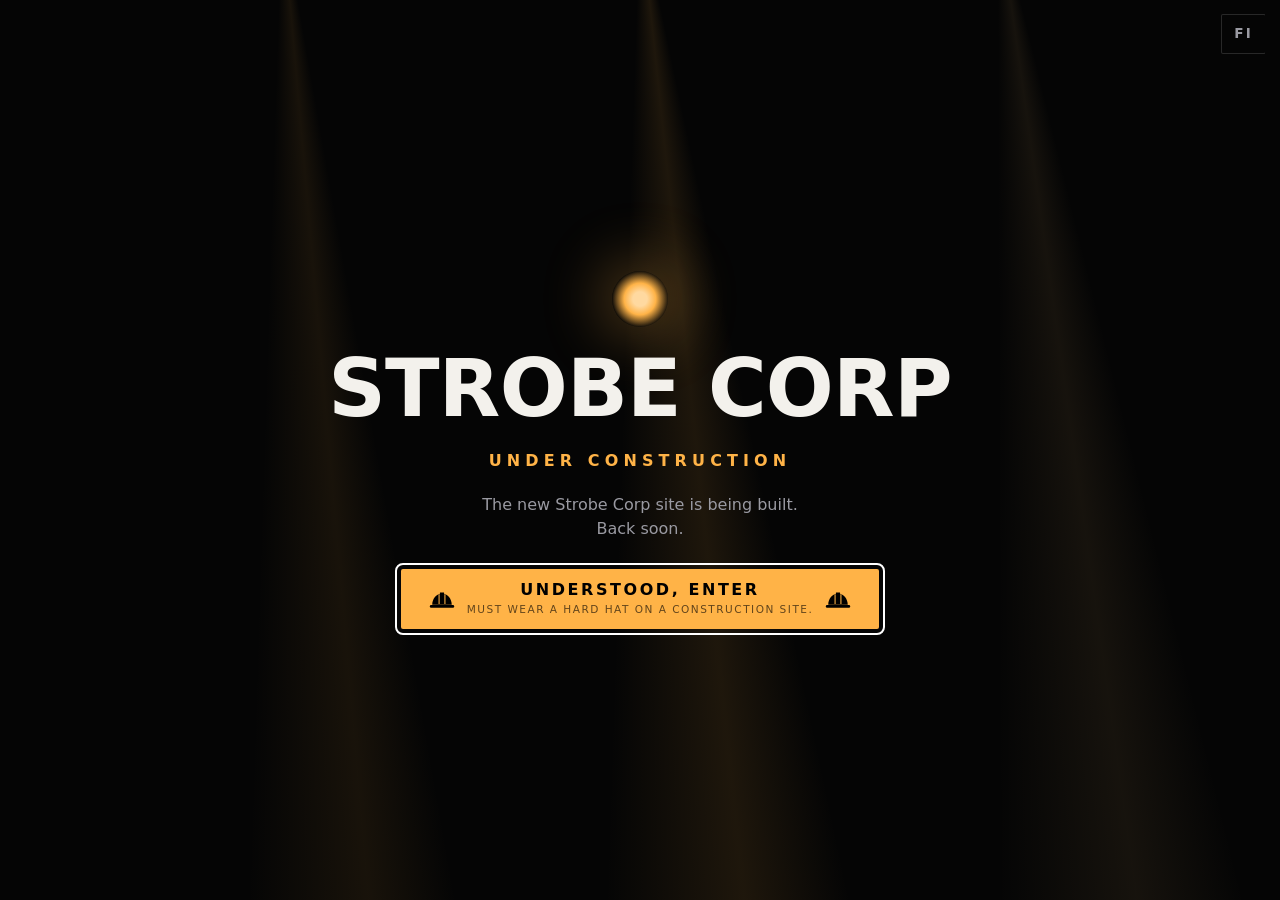
<file: about.html>
<!doctype html>
<html lang="en">
<head>
  <meta http-equiv="Content-Security-Policy" content="default-src 'self'; script-src 'self' 'unsafe-inline'; style-src 'self' 'unsafe-inline' https://fonts.googleapis.com; font-src https://fonts.gstatic.com; img-src 'self' data:; media-src 'self'; connect-src 'self'; object-src 'none'; base-uri 'self'; form-action 'none'">
  <script src="gate.js"></script>
  <meta charset="utf-8">
  <meta name="viewport" content="width=device-width, initial-scale=1">
  <title>About | Strobe Corp</title>
  <meta name="description" content="About Strobe Corp: lighting designer, operator and technician.">
  <meta name="theme-color" content="#050505">
  <meta name="color-scheme" content="dark">
  <script>
    /* Restore the saved gel (accent colour) before first paint. */
    try { var gel = localStorage.getItem("strobe-gel"); if (gel && /^#[0-9a-f]{6}$/i.test(gel)) document.documentElement.style.setProperty("--accent", gel); } catch (e) {}
  </script>
  <link rel="preconnect" href="https://fonts.googleapis.com">
  <link rel="preconnect" href="https://fonts.gstatic.com" crossorigin>
  <link href="https://fonts.googleapis.com/css2?family=Barlow+Condensed:wght@500;600&family=Barlow:wght@400;500&family=Syne:wght@700;800&display=swap" rel="stylesheet">
  <link rel="icon" href="data:image/svg+xml,%3Csvg xmlns='http://www.w3.org/2000/svg' viewBox='0 0 32 32'%3E%3Crect width='32' height='32' fill='%23050505'/%3E%3Ccircle cx='16' cy='16' r='9' fill='%23ffb347'/%3E%3C/svg%3E">
  <link rel="stylesheet" href="style.css">
</head>
<body>
  <a class="skip-link" href="#main" data-i18n="ui.skipLink">Skip to content</a>

  <header class="site-header">
    <a class="logo" href="index.html" id="logo"></a>
    <nav aria-label="Main" id="nav" data-i18n-aria="ui.navAria"></nav>
  </header>

  <main id="main" class="about-page" tabindex="-1">
    <section class="section ap-hero" aria-labelledby="ap-title">
      <p class="cue" id="ap-eyebrow"></p>
      <h1 id="ap-title" class="ap-title"></h1>
      <p class="ap-lead" id="ap-lead"></p>
    </section>

    <section class="section ap-story" aria-label="My story" data-i18n-aria="ui.storyAria">
      <div class="ap-grid">
        <figure class="ap-portrait"><img id="ap-img" alt="" width="600" height="750"></figure>
        <div>
          <div class="prose" id="ap-story"></div>
        </div>
      </div>
      <dl class="stats" id="ap-stats"></dl>
    </section>

    <section class="section" aria-labelledby="ap-do-title">
      <h2 id="ap-do-title"></h2>
      <ul class="do-grid" id="ap-do"></ul>
    </section>

    <section class="section" aria-labelledby="ap-tl-title">
      <h2 id="ap-tl-title"></h2>
      <ol class="timeline" id="ap-tl"></ol>
      <a class="btn" id="ap-cta" href="index.html#contact"></a>
    </section>
  </main>

  <footer class="site-footer"><p id="footer-text"></p></footer>

  <noscript><p class="noscript">This page needs JavaScript to show its content.</p></noscript>
  <script src="content.js"></script>
  <script src="about.js"></script>
  <script src="countup.js"></script>
</body>
</html>
</file>
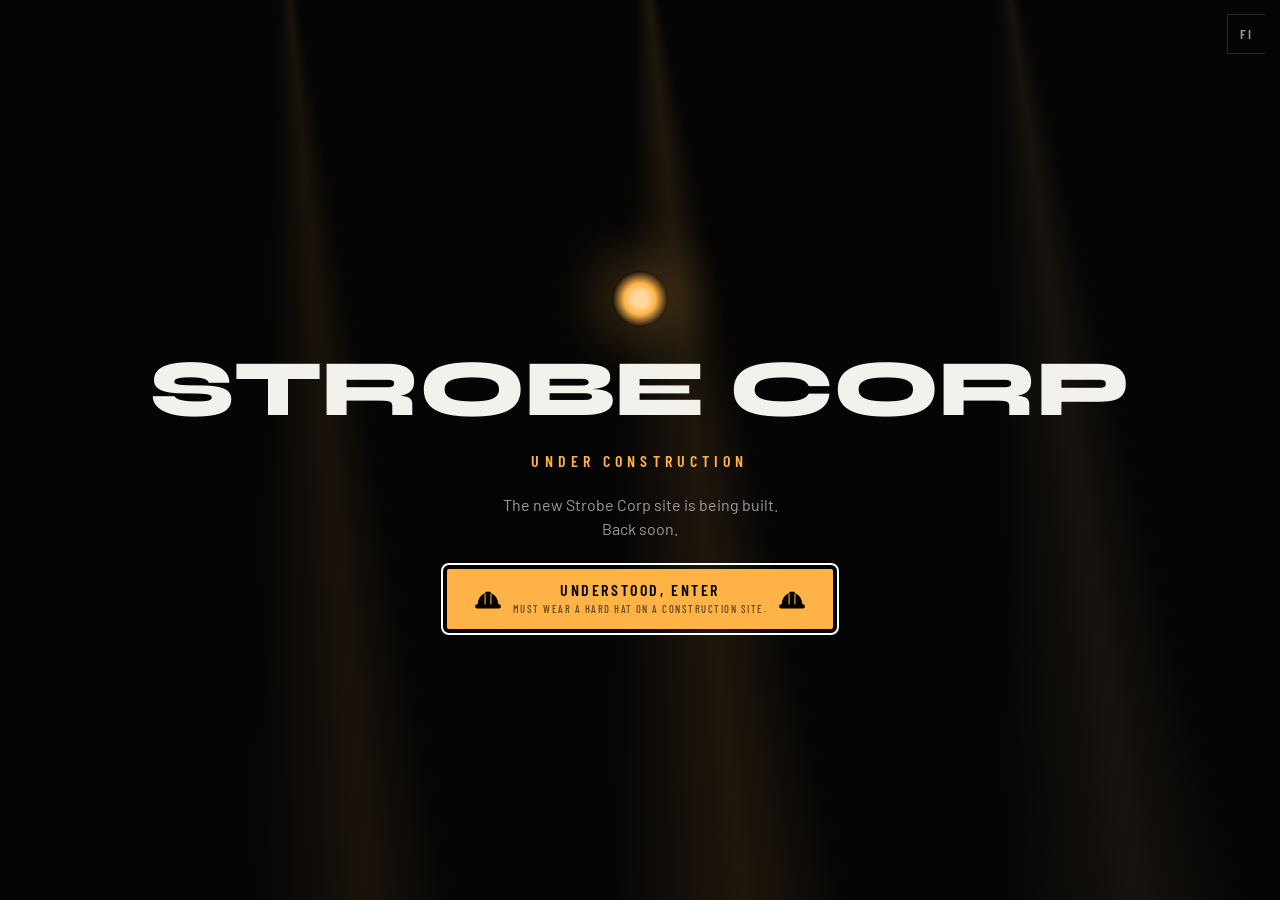
<file: admin.html>
<!doctype html>
<html lang="en">
<head>
  <script src="gate.js"></script>
  <meta charset="utf-8">
  <meta name="viewport" content="width=device-width, initial-scale=1">
  <meta name="robots" content="noindex, nofollow">
  <meta name="color-scheme" content="dark">
  <title>Strobe Corp Admin (UI preview)</title>
  <link rel="preconnect" href="https://fonts.googleapis.com">
  <link rel="preconnect" href="https://fonts.gstatic.com" crossorigin>
  <link href="https://fonts.googleapis.com/css2?family=Barlow+Condensed:wght@500;600&family=Barlow:wght@400;500&family=Syne:wght@700;800&display=swap" rel="stylesheet">
  <link rel="icon" href="data:image/svg+xml,%3Csvg xmlns='http://www.w3.org/2000/svg' viewBox='0 0 32 32'%3E%3Crect width='32' height='32' fill='%23050505'/%3E%3Ccircle cx='16' cy='16' r='9' fill='%23ffb347'/%3E%3C/svg%3E">
  <link rel="stylesheet" href="admin.css">
</head>
<body>
  <a class="skip" href="#panel-main">Skip to content</a>

  <div class="shell">
    <!-- ===== Sidebar ===== -->
    <aside class="side">
      <div class="brand"><span class="brand-dot" aria-hidden="true"></span><span>Strobe Corp</span><small>Admin</small></div>
      <nav aria-label="Admin sections" id="adminNav" class="nav">
        <button type="button" data-panel="projects" aria-current="page">
          <svg viewBox="0 0 24 24" aria-hidden="true"><rect x="3" y="4" width="18" height="16" rx="2"/><circle cx="9" cy="10" r="2"/><path d="M21 16l-5-5-8 8"/></svg>
          <span>Projects</span>
        </button>
        <button type="button" data-panel="contact">
          <svg viewBox="0 0 24 24" aria-hidden="true"><rect x="3" y="5" width="18" height="14" rx="2"/><path d="M3 7l9 6 9-6"/></svg>
          <span>Contact &amp; availability</span>
        </button>
        <button type="button" data-panel="about">
          <svg viewBox="0 0 24 24" aria-hidden="true"><path d="M4 6h16M4 12h16M4 18h10"/></svg>
          <span>About</span>
        </button>
        <button type="button" data-panel="rig">
          <svg viewBox="0 0 24 24" aria-hidden="true"><path d="M7 4v16M12 4v16M17 4v16"/><rect x="5" y="14" width="4" height="3" rx="1"/><rect x="10" y="8" width="4" height="3" rx="1"/><rect x="15" y="12" width="4" height="3" rx="1"/></svg>
          <span>Skills &amp; rig</span>
        </button>
        <button type="button" data-panel="gels">
          <svg viewBox="0 0 24 24" aria-hidden="true"><circle cx="9" cy="10" r="5"/><circle cx="15" cy="10" r="5"/><circle cx="12" cy="15" r="5"/></svg>
          <span>Gel colours</span>
        </button>
        <button type="button" data-panel="publish">
          <svg viewBox="0 0 24 24" aria-hidden="true"><path d="M12 16V4M7 9l5-5 5 5"/><path d="M4 16v3a1 1 0 001 1h14a1 1 0 001-1v-3"/></svg>
          <span>Publish</span>
        </button>
      </nav>
      <a class="viewsite" href="index.html" target="_blank" rel="noopener">View live site</a>
    </aside>

    <!-- ===== Main ===== -->
    <div class="main">
      <header class="topbar">
        <div class="title">
          <h1 id="panelTitle">Projects</h1>
          <p id="panelSub">Add, edit and reorder the work shown on your site.</p>
        </div>
        <div class="actions">
          <span class="pill" id="dirty" hidden><span class="pill-dot" aria-hidden="true"></span>Unsaved changes</span>
          <button type="button" class="btn ghost" id="discard" disabled>Discard</button>
          <button type="button" class="btn" id="save" disabled>Save changes</button>
        </div>
      </header>

      <p class="banner" role="note"><strong>UI preview.</strong> Nothing is saved yet. Everything you see is filled from <code>content.js</code> so you can judge the layout. Saving, uploads and publishing come next.</p>

      <main id="panel-main" tabindex="-1">

        <!-- Projects -->
        <section class="panel" id="panel-projects" aria-labelledby="panelTitle">
          <div class="toolbar">
            <label class="field inline"><span class="sr-only">Search projects</span>
              <input type="search" id="pSearch" placeholder="Search projects">
            </label>
            <label class="field inline"><span class="sr-only">Category</span>
              <select id="pCat"><option value="All">All categories</option></select>
            </label>
            <span class="count" id="pCount" aria-live="polite"></span>
            <button type="button" class="btn" id="pAdd">
              <svg viewBox="0 0 24 24" aria-hidden="true"><path d="M12 5v14M5 12h14"/></svg>Add project
            </button>
          </div>
          <ul class="plist" id="pList"></ul>
          <p class="hint">Drag the handle or use the arrows to change the order. The order here is the order on the site.</p>
        </section>

        <!-- Contact -->
        <section class="panel" id="panel-contact" hidden>
          <div class="card-form">
            <h2>Contact details</h2>
            <div class="grid2" id="contactFields"></div>
          </div>
          <div class="card-form">
            <h2>Availability</h2>
            <label class="field"><span>Availability line</span><input type="text" id="cAvail"></label>
            <p class="hint">Shown in the patch sheet at the bottom of the site.</p>
          </div>
          <div class="card-form">
            <h2>Email button</h2>
            <div class="grid2">
              <label class="field"><span>Button label</span><input type="text" id="cBtn"></label>
              <label class="field"><span>Email subject</span><input type="text" id="cSubject"></label>
            </div>
          </div>
        </section>

        <!-- About -->
        <section class="panel" id="panel-about" hidden>
          <div class="card-form">
            <h2>Headline</h2>
            <label class="field"><span>Heading</span><input type="text" id="aTitle"></label>
          </div>
          <div class="card-form">
            <h2>Paragraphs</h2>
            <div id="aParas" class="stack"></div>
            <button type="button" class="btn ghost" id="aAdd"><svg viewBox="0 0 24 24" aria-hidden="true"><path d="M12 5v14M5 12h14"/></svg>Add paragraph</button>
          </div>
          <div class="card-form">
            <h2>Numbers</h2>
            <div id="aStats" class="stack"></div>
          </div>
        </section>

        <!-- Skills & rig -->
        <section class="panel" id="panel-rig" hidden>
          <div id="rigGroups" class="rig-admin"></div>
        </section>

        <!-- Gels -->
        <section class="panel" id="panel-gels" hidden>
          <div class="card-form">
            <h2>Accent colours (gels)</h2>
            <p class="hint">Visitors can switch the site colour between these. The first one is the default.</p>
            <ul class="gel-list" id="gelList"></ul>
            <button type="button" class="btn ghost" id="gelAdd"><svg viewBox="0 0 24 24" aria-hidden="true"><path d="M12 5v14M5 12h14"/></svg>Add colour</button>
          </div>
        </section>

        <!-- Publish -->
        <section class="panel" id="panel-publish" hidden>
          <div class="card-form status-card">
            <h2>Connection</h2>
            <p class="status"><span class="pill-dot off" aria-hidden="true"></span>Not connected to a site folder yet</p>
            <p class="hint">Once connected, saving writes your changes straight into the site files.</p>
          </div>
          <div class="grid2">
            <div class="card-form">
              <h2>Export content</h2>
              <p>Download an updated <code>content.js</code> with all your text and projects.</p>
              <button type="button" class="btn ghost" disabled>Download content.js</button>
            </div>
            <div class="card-form">
              <h2>Export images</h2>
              <p>Download the photos you added so you can drop them into the <code>img/</code> folder.</p>
              <button type="button" class="btn ghost" disabled>Download images</button>
            </div>
          </div>
          <div class="card-form">
            <h2>Deploy</h2>
            <ol class="steps">
              <li>Save your changes here.</li>
              <li>Upload the site folder to Netlify (drag and drop) or push it to GitHub Pages.</li>
              <li>Open the live site and check the Work section.</li>
            </ol>
            <p class="hint">Full steps are in <code>README.md</code>.</p>
          </div>
        </section>
      </main>
    </div>
  </div>

  <!-- ===== Project editor (side sheet) ===== -->
  <dialog class="sheet" id="sheet" aria-labelledby="sheetTitle">
    <form method="dialog" class="sheet-form" id="sheetForm">
      <header class="sheet-head">
        <h2 id="sheetTitle">Edit project</h2>
        <button type="button" class="icon-btn" id="sheetClose" aria-label="Close editor">
          <svg viewBox="0 0 24 24" aria-hidden="true"><path d="M6 6l12 12M18 6L6 18"/></svg>
        </button>
      </header>
      <div class="sheet-body">
        <div class="field">
          <span class="label">Photo</span>
          <label class="drop" id="drop" for="pFile">
            <img id="dropImg" alt="" width="800" height="500">
            <span class="drop-msg" id="dropMsg">
              <svg viewBox="0 0 24 24" aria-hidden="true"><path d="M12 16V5M7 10l5-5 5 5"/><path d="M4 16v3a1 1 0 001 1h14a1 1 0 001-1v-3"/></svg>
              <strong>Drop a photo here</strong>
              <span>or click to choose a file. JPEG or WebP, about 1600x1000 px, under 300 KB.</span>
            </span>
            <input type="file" id="pFile" accept="image/*">
          </label>
          <label class="field"><span>Photo description (alt text)</span><input type="text" id="pAlt" placeholder="Describe what the photo shows"></label>
        </div>
        <label class="field"><span>Title</span><input type="text" id="pTitle"></label>
        <div class="grid2">
          <label class="field"><span>Category</span><select id="pCategory"></select></label>
          <label class="field"><span>Date</span><input type="text" id="pDate" placeholder="Jul 2025"></label>
        </div>
        <div class="grid2">
          <label class="field"><span>Venue or event</span><input type="text" id="pVenue"></label>
          <label class="field"><span>Your role</span><input type="text" id="pRole"></label>
        </div>
        <label class="field"><span>Description</span><textarea id="pBlurb" rows="4"></textarea></label>
      </div>
      <footer class="sheet-foot">
        <button type="button" class="btn danger" id="pDelete">Delete project</button>
        <span class="spacer"></span>
        <button type="button" class="btn ghost" id="pCancel">Cancel</button>
        <button type="button" class="btn" id="pSave">Save project</button>
      </footer>
    </form>
  </dialog>

  <div class="toast" id="toast" role="status" aria-live="polite"></div>

  <script src="content.js"></script>
  <script src="admin.js"></script>
</body>
</html>
</file>
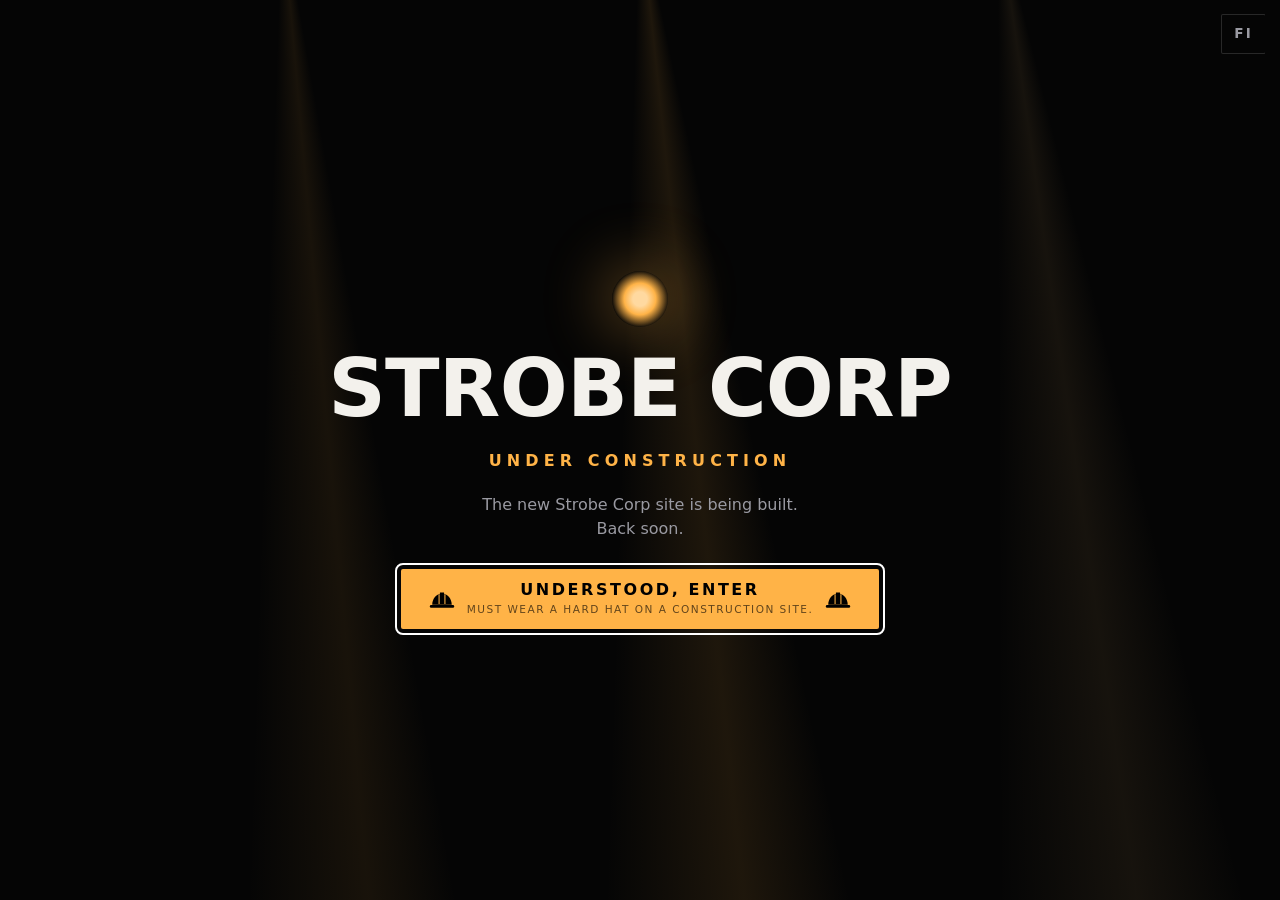
<file: gear.html>
<!doctype html>
<html lang="en">
<head>
  <meta http-equiv="Content-Security-Policy" content="default-src 'self'; script-src 'self' 'unsafe-inline'; style-src 'self' 'unsafe-inline' https://fonts.googleapis.com; font-src https://fonts.gstatic.com; img-src 'self' data:; media-src 'self'; connect-src 'self'; object-src 'none'; base-uri 'self'; form-action 'none'">
  <script src="gate.js"></script>
  <meta charset="utf-8">
  <meta name="viewport" content="width=device-width, initial-scale=1">
  <title>Gear for hire | Strobe Corp</title>
  <meta name="description" content="Lighting equipment for hire from Strobe Corp.">
  <meta name="theme-color" content="#050505">
  <meta name="color-scheme" content="dark">
  <script>
    /* Restore the saved gel (accent colour) before first paint. */
    try { var gel = localStorage.getItem("strobe-gel"); if (gel && /^#[0-9a-f]{6}$/i.test(gel)) document.documentElement.style.setProperty("--accent", gel); } catch (e) {}
  </script>
  <link rel="preconnect" href="https://fonts.googleapis.com">
  <link rel="preconnect" href="https://fonts.gstatic.com" crossorigin>
  <link href="https://fonts.googleapis.com/css2?family=Barlow+Condensed:wght@500;600&family=Barlow:wght@400;500&family=Syne:wght@700;800&display=swap" rel="stylesheet">
  <link rel="icon" href="data:image/svg+xml,%3Csvg xmlns='http://www.w3.org/2000/svg' viewBox='0 0 32 32'%3E%3Crect width='32' height='32' fill='%23050505'/%3E%3Ccircle cx='16' cy='16' r='9' fill='%23ffb347'/%3E%3C/svg%3E">
  <link rel="stylesheet" href="style.css">
</head>
<body>
  <a class="skip-link" href="#main" data-i18n="ui.skipLink">Skip to content</a>

  <header class="site-header">
    <a class="logo" href="index.html" id="logo"></a>
    <nav aria-label="Main" id="nav" data-i18n-aria="ui.navAria"></nav>
  </header>

  <main id="main" class="about-page" tabindex="-1">
    <section class="section ap-hero" aria-labelledby="gear-title">
      <p class="cue" id="gear-cue"></p>
      <h1 id="gear-title" class="ap-title"></h1>
      <p class="ap-lead" id="gear-text"></p>
      <ul class="gear-grid" id="gear-grid"></ul>
    </section>
  </main>

  <footer class="site-footer"><p id="footer-text"></p></footer>

  <noscript><p class="noscript">This page needs JavaScript to show its content.</p></noscript>
  <script src="content.js"></script>
  <script src="gear.js"></script>
</body>
</html>
</file>
<file: style.css>
/* ---------- Tokens ---------- */
:root {
  --bg: #050505;
  --surface: #0e0e10;
  --surface-2: #16161a;
  --line: #2a2a30;
  --text: #f2efe9;
  --muted: #a7a39b;
  --accent: #ffb347; /* driven by the gel picker */
  color-scheme: dark;

  --font-display: "Syne", "Arial Black", system-ui, sans-serif;
  --font-label: "Barlow Condensed", "Arial Narrow", system-ui, sans-serif;
  --font-body: "Barlow", system-ui, -apple-system, "Segoe UI", sans-serif;

  --s1: 4px; --s2: 8px; --s3: 16px; --s4: 24px; --s5: 32px; --s6: 48px; --s7: 80px;
  --gutter: 16px;
  --max: 1120px;
  --header-h: 56px;
}

/* ---------- Base ---------- */
*, *::before, *::after { box-sizing: border-box; }
html { overflow-x: clip; overscroll-behavior-y: none; -webkit-text-size-adjust: 100%; text-size-adjust: 100%; scrollbar-gutter: stable; scroll-behavior: smooth; scroll-padding-top: calc(var(--header-h) + 16px); }
body {
  margin: 0;
  overflow-x: clip;   /* the glow behind the hero is wider than the screen: it must never make the page wider (phones zoom out to fit it) */
  background: var(--bg);
  color: var(--text);
  font: 400 1rem/1.6 var(--font-body);
  -webkit-font-smoothing: antialiased;
}
img { max-width: 100%; height: auto; display: block; }
a { color: var(--accent); }
h1, h2, h3, p, ul, dl, dd { margin: 0; }
ul { padding: 0; list-style: none; }
button { font: inherit; color: inherit; }

:focus-visible { outline: 3px solid var(--accent); outline-offset: 3px; }

.sr-only {
  position: absolute; width: 1px; height: 1px; overflow: hidden;
  clip: rect(0 0 0 0); white-space: nowrap;
}
.skip-link {
  position: fixed; left: var(--s3); top: -80px; z-index: 100;
  background: var(--accent); color: #000; padding: 0 var(--s3); min-height: 44px; display: inline-flex; align-items: center;
  font-family: var(--font-label); font-weight: 600; text-decoration: none;
}
.skip-link:focus { top: var(--s3); }

/* ---------- Header ---------- */
.site-header {
  position: fixed; inset: 0 0 auto 0; z-index: 50;
  height: var(--header-h);
  display: flex; align-items: center; justify-content: space-between;
  padding: 0 var(--gutter);
  border-bottom: 1px solid var(--line);
}
.site-header::before { /* bar background lives here so the intro can fade it in */
  content: ""; position: absolute; inset: 0; z-index: -1;
  background: linear-gradient(var(--bg), rgba(5,5,5,.85));
}
.logo {
  font: 800 1rem/1 var(--font-display);
  letter-spacing: .04em; text-transform: uppercase; white-space: nowrap;
  color: var(--text); text-decoration: none;
  display: inline-flex; align-items: center; min-height: 44px;
}
#nav { display: flex; gap: var(--s3); overflow-x: auto; scrollbar-width: none; }
#nav::-webkit-scrollbar { display: none; }
#nav a {
  font: 600 .95rem/1 var(--font-label);
  letter-spacing: .12em; text-transform: uppercase;
  color: var(--muted); text-decoration: none;
  padding: var(--s3) var(--s1); min-height: 44px; display: inline-flex; align-items: center;
}
#nav a:hover { color: var(--accent); }

/* ---------- Layout ---------- */
.section, .hero {
  max-width: var(--max); margin: 0 auto;
  padding: var(--s7) var(--gutter);
}
.cue {
  font: 600 .85rem/1 var(--font-label);
  letter-spacing: .22em; text-transform: uppercase;
  color: var(--accent); margin-bottom: var(--s3);
}
h2 {
  font: 800 clamp(2rem, 7vw, 3.5rem)/1.05 var(--font-display);
  letter-spacing: -.01em; margin-bottom: var(--s5);
}
.prose { color: var(--muted); max-width: 62ch; }
.prose p + p { margin-top: var(--s3); }

.btn {
  display: inline-flex; align-items: center; justify-content: center;
  min-height: 48px; padding: 0 var(--s5); margin-top: var(--s5);
  font: 600 1rem/1 var(--font-label); letter-spacing: .16em; text-transform: uppercase;
  color: #000; background: var(--accent); text-decoration: none;
  border: 0; border-radius: 2px; cursor: pointer;
  transition: transform .2s ease, box-shadow .2s ease;
}
.btn:hover { transform: translateY(-2px); box-shadow: 0 8px 30px -8px var(--accent); }

/* ---------- Hero ---------- */
.hero {
  min-height: 100svh; display: flex; flex-direction: column; justify-content: center;
  padding-top: calc(var(--header-h) + var(--s6));
  position: relative; isolation: isolate;
}
.hero::before { /* static pool of light, becomes the intro spot in stage 2 */
  content: ""; position: absolute; z-index: -1;
  left: 50%; width: 140vw; margin-left: -70vw; top: 10%; height: 90%;   /* spans the whole screen, not just the content column */
  background: radial-gradient(closest-side, color-mix(in srgb, var(--accent) 34%, transparent), transparent 70%);
}
/* The light behind the title drifts slowly, like a moving head sweeping the stage. */
.hero::before { animation: heroLight 24s ease-in-out infinite alternate; will-change: transform; }
@keyframes heroLight {
  0% { transform: translate3d(-16%, -3%, 0) scale(.95); }
  50% { transform: translate3d(4%, 7%, 0) scale(1.1); }
  100% { transform: translate3d(18%, -2%, 0) scale(1); }
}
@media (prefers-reduced-motion: reduce) { .hero::before { animation: none; } }
.hero > * { align-self: flex-start; } /* shrink-wrap children so the intro can measure the text block */
.hero-title {
  font: 800 clamp(2.5rem, 11.5vw, 8rem)/.92 var(--font-display);
  text-transform: uppercase; letter-spacing: -.02em;
}
.hero-role {
  margin-top: var(--s4);
  font: 500 clamp(1rem, 3.5vw, 1.5rem)/1.3 var(--font-label);
  letter-spacing: .2em; text-transform: uppercase; color: var(--text);
}
.hero-tagline { margin-top: var(--s2); color: var(--muted); }

/* ---------- About ---------- */
.about-grid { display: grid; gap: var(--s6); }
.stats { display: grid; gap: var(--s3); grid-template-columns: repeat(3, 1fr); }
.stat { border-top: 2px solid var(--accent); padding-top: var(--s3); display: flex; flex-direction: column-reverse; }
.stat-value { font: 800 clamp(1.5rem, 6vw, 2.5rem)/1 var(--font-display); font-variant-numeric: tabular-nums; }
.stat-label { font: 500 .85rem/1.3 var(--font-label); letter-spacing: .12em; text-transform: uppercase; color: var(--muted); margin-top: var(--s2); }

/* ---------- Work ---------- */
.filters { display: flex; flex-wrap: wrap; gap: var(--s2); margin-bottom: var(--s5); }
.filter {
  min-height: 44px; padding: 0 var(--s4);
  font: 600 .95rem/1 var(--font-label); letter-spacing: .14em; text-transform: uppercase;
  background: transparent; border: 1px solid var(--line); color: var(--muted);
  border-radius: 2px; cursor: pointer;
  transition: color .2s, border-color .2s, background .2s;
}
.filter:hover { color: var(--text); border-color: var(--muted); }
.filter[aria-pressed="true"] { color: #000; background: var(--accent); border-color: var(--accent); }

.grid { display: grid; gap: var(--s4); grid-template-columns: 1fr; }
.card { background: var(--surface); border: 1px solid var(--line); border-radius: 2px; overflow: hidden; }
.card-media { aspect-ratio: 8 / 5; overflow: hidden; background: var(--surface-2); }
.card-media img { width: 100%; height: 100%; object-fit: cover; }
.card-body { padding: var(--s4); }
.card-tag { font: 600 .8rem/1 var(--font-label); letter-spacing: .2em; text-transform: uppercase; color: var(--accent); }
.card-title { font: 700 1.25rem/1.2 var(--font-display); margin: var(--s2) 0; }
.card-meta { color: var(--muted); font-size: .9rem; }
.card-role { margin-top: var(--s2); font: 500 1rem/1.3 var(--font-label); letter-spacing: .08em; text-transform: uppercase; }

/* ---------- Work (stage 3): filter, hover lighting, lightbox ---------- */
.card { transition: opacity .3s ease, transform .3s ease, border-color .3s ease, box-shadow .3s ease; }
.card.is-out { opacity: 0; transform: scale(.96); pointer-events: none; }
.card-btn { display: block; width: 100%; padding: 0; border: 0; background: none; color: inherit; font: inherit; text-align: left; cursor: pointer; }
.card-btn:focus-visible { outline-offset: -4px; }
.card-media { position: relative; }

/* Hover lighting: the card under the cursor is lit like a profile spot that follows the pointer; the rest dim. */
@media (hover: hover) {
  .card-media img { opacity: .58; transition: opacity .35s ease; }
  .card-media::after {
    content: ""; position: absolute; inset: 0; pointer-events: none; opacity: 0; transition: opacity .3s ease; mix-blend-mode: screen;
    background:
      radial-gradient(circle 170px at var(--mx, 50%) var(--my, 50%), transparent 0, transparent 90%, color-mix(in srgb, var(--accent) 60%, transparent) 96%, transparent 100%),
      radial-gradient(circle 170px at var(--mx, 50%) var(--my, 50%), color-mix(in srgb, var(--accent) 20%, transparent), transparent 72%);
  }
  .card:hover, .card:has(.card-btn:focus-visible) { border-color: var(--accent); box-shadow: 0 0 44px -14px var(--accent); }
  .card:hover .card-media img, .card:has(.card-btn:focus-visible) .card-media img {
    opacity: 1;
    -webkit-mask-image: radial-gradient(circle 170px at var(--mx, 50%) var(--my, 50%), #000 0%, #000 55%, rgba(0, 0, 0, .58) 100%);
    mask-image: radial-gradient(circle 170px at var(--mx, 50%) var(--my, 50%), #000 0%, #000 55%, rgba(0, 0, 0, .58) 100%);
  }
  .card:hover .card-media::after, .card:has(.card-btn:focus-visible) .card-media::after { opacity: 1; }
  .grid:has(.card:hover) .card:not(:hover),
  .grid:has(.card-btn:focus-visible) .card:not(:has(.card-btn:focus-visible)) { opacity: .4; }
}

.lightbox {
  width: min(1000px, calc(100vw - 32px)); max-width: none; max-height: calc(100dvh - 32px); padding: 0; overflow: auto;
  background: var(--surface); color: var(--text); border: 1px solid var(--line); border-radius: 2px;
  box-shadow: 0 30px 120px -20px color-mix(in srgb, var(--accent) 35%, #000);
}
.lightbox::backdrop { background: rgba(2, 2, 3, .84); backdrop-filter: blur(6px); }
.lightbox[open] { animation: lbIn .35s ease both; }
@keyframes lbIn { from { opacity: 0; transform: translateY(12px) scale(.985); } to { opacity: 1; transform: none; } }
.lb-inner { position: relative; display: grid; grid-template-columns: 1fr; }
.lb-media { background: #000; aspect-ratio: 8 / 5; overflow: hidden; }
.lb-media img { width: 100%; height: 100%; object-fit: cover; opacity: 0; transform: scale(1.03); transition: opacity .5s ease, transform .9s ease; }
.lb-media img.in { opacity: 1; transform: none; }
.lb-info { padding: var(--s5) var(--s4); display: flex; flex-direction: column; gap: var(--s3); }
.lb-info h3 { font: 800 clamp(1.5rem, 4vw, 2rem)/1.1 var(--font-display); }
.lb-info .cue { margin: 0; }
.lb-meta { display: grid; grid-template-columns: auto 1fr; gap: 6px var(--s3); margin: 0; }
.lb-meta dt { font: 600 .8rem/1.6 var(--font-label); letter-spacing: .18em; text-transform: uppercase; color: var(--muted); }
.lb-meta dd { margin: 0; }
.lb-blurb { color: var(--muted); }
.lb-nav { margin-top: auto; display: flex; align-items: center; justify-content: space-between; gap: var(--s3); border-top: 1px solid var(--line); padding-top: var(--s3); }
#lb-count { font: 500 .9rem/1 var(--font-label); letter-spacing: .14em; text-transform: uppercase; color: var(--muted); font-variant-numeric: tabular-nums; }
.lb-nav button, .lb-close {
  min-width: 44px; min-height: 44px; display: inline-grid; place-items: center; padding: 0; cursor: pointer;
  background: transparent; color: var(--text); border: 1px solid var(--line); border-radius: 2px; transition: border-color .2s, color .2s;
}
.lb-nav button:hover, .lb-close:hover { border-color: var(--accent); color: var(--accent); }
.lb-nav button:disabled { opacity: .35; cursor: default; }
.lb-close { position: absolute; top: 12px; right: 12px; z-index: 2; background: rgba(5, 5, 5, .72); }
@media (min-width: 800px) {
  .lb-inner { grid-template-columns: 1.5fr 1fr; }
  .lb-media { aspect-ratio: auto; min-height: 420px; }
  .lb-info { padding: var(--s6) var(--s5); }
}

/* ---------- Rig / faders ---------- */
.rig { display: grid; gap: var(--s6); }
.rig-name { font: 600 1rem/1 var(--font-label); letter-spacing: .2em; text-transform: uppercase; color: var(--muted); padding-bottom: var(--s3); border-bottom: 1px solid var(--line); margin-bottom: var(--s3); }
.faders { display: grid; gap: var(--s3); }
.fader { display: grid; grid-template-columns: 9.5rem 1fr 2.5rem; align-items: center; gap: var(--s3); }
.fader-label { font: 500 1rem/1.2 var(--font-label); letter-spacing: .08em; text-transform: uppercase; }
.fader-track { position: relative; height: 10px; background: var(--surface-2); border: 1px solid var(--line); border-radius: 1px; }
.fader-fill { position: absolute; inset: 0 auto 0 0; width: 0; background: var(--accent); transition: width 1.2s cubic-bezier(.2, .85, .25, 1.12) var(--d, 0s); }
.rig-group.in .fader-fill { width: var(--level); }
.fader-fill::after { /* fader cap */
  content: ""; position: absolute; right: -4px; top: -7px; width: 8px; height: 22px;
  background: var(--text); border-radius: 1px;
}
.fader-val { font: 500 .9rem/1 var(--font-label); letter-spacing: .08em; color: var(--muted); font-variant-numeric: tabular-nums; text-align: right; }

/* ---------- Gel picker ---------- */
.swatches { display: flex; flex-wrap: wrap; gap: var(--s3); margin-top: var(--s5); }
.swatch {
  width: 48px; height: 48px; border-radius: 50%; cursor: pointer;
  background: var(--gel); border: 2px solid var(--bg);
  box-shadow: 0 0 0 2px var(--line);
  transition: transform .2s ease, box-shadow .2s ease;
}
.swatch:hover { transform: scale(1.08); }
.swatch[aria-pressed="true"] { box-shadow: 0 0 0 3px var(--text), 0 0 24px -2px var(--gel); }

/* ---------- Contact (patch sheet) ---------- */
.patch { width: 100%; max-width: 720px; border-collapse: collapse; margin-top: var(--s5); font-family: var(--font-label); }
.patch th, .patch td { padding: var(--s3); text-align: left; border-bottom: 1px solid var(--line); }
.patch thead th { font-size: .8rem; letter-spacing: .2em; text-transform: uppercase; color: var(--muted); font-weight: 600; }
.patch-ch { color: var(--accent); font-variant-numeric: tabular-nums; width: 3.5rem; }
.patch-label { font-weight: 600; letter-spacing: .12em; text-transform: uppercase; font-size: .95rem; }
.patch-val { font-size: 1.15rem; letter-spacing: .04em; overflow-wrap: anywhere; }
.patch-val a { display: inline-block; padding: 11px 0; }

/* ---------- Footer ---------- */
.site-footer { border-top: 1px solid var(--line); padding: var(--s5) var(--gutter); text-align: center; color: var(--muted); font-size: .9rem; }

/* ---------- Small phones: the hero already carries the brand name, so the nav gets the full bar ---------- */
@media (max-width: 520px) {
  .logo { display: none; }
  #nav { width: 100%; justify-content: space-between; gap: 0; }
}

/* ---------- Larger screens ---------- */
@media (min-width: 640px) {
  :root { --gutter: 32px; }
  .grid { grid-template-columns: repeat(2, 1fr); }
  .rig { grid-template-columns: repeat(2, 1fr); }
}
@media (min-width: 960px) {
  :root { --gutter: 48px; --header-h: 64px; }
  .logo { font-size: 1.1rem; }
  .grid { grid-template-columns: repeat(3, 1fr); }
  #nav { gap: var(--s5); }
}
@media (max-width: 380px) {
  .fader { grid-template-columns: 7rem 1fr 2rem; gap: var(--s2); }
}

/* ---------- Stage 4: gel picker label, DMX console, blackout ---------- */
.gel-name { margin-top: var(--s4); font: 500 1rem/1 var(--font-label); letter-spacing: .18em; text-transform: uppercase; color: var(--accent); }
html.gel-shift *, html.gel-shift *::before, html.gel-shift *::after {
  transition: color .6s ease, background-color .6s ease, border-color .6s ease, fill .6s ease, stroke .6s ease, box-shadow .6s ease !important;
}
.blackout-veil { position: fixed; inset: 0; z-index: 70; background: #000; opacity: 0; pointer-events: none; transition: opacity .7s ease; }
html.is-blackout .blackout-veil { opacity: 1; }
.console {
  position: fixed; right: 12px; bottom: 12px; z-index: 80; display: flex; align-items: center; gap: var(--s2);
  padding: 6px 6px 6px 12px; background: rgba(5, 5, 5, .82); border: 1px solid var(--line); border-radius: 2px;
  backdrop-filter: blur(6px);
}
.dmx { margin: 0; display: flex; align-items: center; gap: 6px; font: 500 .85rem/1 var(--font-label); letter-spacing: .12em; text-transform: uppercase; font-variant-numeric: tabular-nums; }
.dmx-k { color: var(--muted); }
.dmx b { color: var(--accent); font-weight: 600; min-width: 3ch; display: inline-block; text-align: right; }
.dmx-bar { width: 36px; height: 6px; border: 1px solid var(--line); overflow: hidden; }
.dmx-bar i { display: block; height: 100%; background: var(--accent); transform-origin: left center; transform: scaleX(0); }
.blackout {
  min-height: 44px; padding: 0 12px; cursor: pointer; border-radius: 2px;
  font: 600 .8rem/1 var(--font-label); letter-spacing: .16em; text-transform: uppercase;
  color: var(--text); background: transparent; border: 1px solid var(--muted); transition: color .2s, background-color .2s, border-color .2s;
}
/* while the lights are out the switch pulses at 60 bpm (one beat a second) until it is turned off again */
.blackout[aria-pressed="true"] { animation: blackoutBeat 1s linear infinite; }
@keyframes blackoutBeat { 0%, 49.9% { opacity: 1; } 50%, 100% { opacity: .25; } }
@media (prefers-reduced-motion: reduce) { .blackout[aria-pressed="true"] { animation: none; } }
.blackout:hover { border-color: var(--accent); color: var(--accent); }
.blackout[aria-pressed="true"] { background: var(--accent); border-color: var(--accent); color: #000; }
html.intro-pending .console, html.intro-pending .blackout-veil { display: none; }
@media (max-width: 520px) {
  .console { right: 8px; bottom: 8px; padding-left: 8px; }
  .dmx-bar { display: none; }
  .site-footer { padding-bottom: 72px; }
}

/* ---------- Hero title: the letters light up one by one like a cue, then a slow wave of light runs through them ---------- */
.hero-title .w { display: inline-block; white-space: nowrap; }
.hero-title .ch { display: inline-block; }
html.hero-live .hero-title .ch {
  animation: chOn 1s cubic-bezier(.2, .7, .2, 1) both, chWave 2.2s ease-in-out both;
  animation-delay: calc(var(--hbase, .35s) + var(--i) * 55ms), calc(var(--hbase, .35s) + 1.1s + var(--i) * 70ms);
}
@keyframes chOn {
  0% { opacity: 0; transform: translateY(.14em); }
  100% { opacity: 1; transform: none; }
}
@keyframes chWave { /* one soft pulse of light travels through the letters, once */
  0%, 100% { text-shadow: 0 0 0 transparent; }
  45% { text-shadow: 0 0 .25em color-mix(in srgb, var(--accent) 55%, transparent); }
}
@media (prefers-reduced-motion: reduce) { html.hero-live .hero-title .ch { animation: none; } }

/* ---------- Gobo wheel (selected work) ---------- */
.gobo { margin: 0 0 var(--s5); }
.gobo-stage {
  position: relative; overflow: hidden; border-radius: 2px;
  -webkit-mask-image: linear-gradient(90deg, transparent, #000 10%, #000 90%, transparent);
  mask-image: linear-gradient(90deg, transparent, #000 10%, #000 90%, transparent);
}
/* Depth of field: the screen is the focal plane, so the wheel and the lamp behind it are out of focus. */
.gobo-wheel { filter: blur(1.4px) brightness(.95); }
/* The projection: the active disc throws its picture (or video) onto a screen at a standard aspect ratio. */
.gobo-proj { position: relative; z-index: 3; width: clamp(300px, 90%, 1240px); margin: 0 auto calc(var(--ov, 120px) * -1); isolation: isolate; pointer-events: none; }   /* only the screen itself catches the pointer, so the top of the wheel can be grabbed */
.gobo-screen {
  --aspect: 16 / 9; pointer-events: auto; touch-action: pan-y; position: relative; display: block; width: 100%; aspect-ratio: var(--aspect); padding: 0; cursor: pointer; overflow: hidden;
  /* a semi-transparent screen (like gauze): the light and haze behind it show through */
  background: rgba(255, 255, 255, .035); border: 1px solid rgba(255, 255, 255, .18); border-radius: 3px; backdrop-filter: blur(2px); -webkit-backdrop-filter: blur(2px);
  box-shadow: 0 0 0 6px rgba(11, 11, 13, .55);
}
.gobo-media { /* the picture is only lit where the gobo overlaps the aperture; the edge of the plate pushes it to black */
  position: absolute; inset: 0; display: block; opacity: var(--g, 1);
  -webkit-mask-image: linear-gradient(90deg, transparent var(--m0, 0%), #000 var(--m0e, 0%), #000 var(--m1, 100%), transparent var(--m1e, 100%));
  mask-image: linear-gradient(90deg, transparent var(--m0, 0%), #000 var(--m0e, 0%), #000 var(--m1, 100%), transparent var(--m1e, 100%));
}
.gobo-layer { position: absolute; inset: 0; opacity: 0; transform: translateX(var(--sh, 0px)); }
.gobo-layer.on { opacity: 1; }
.gobo-layer img, .gobo-layer video { width: 100%; height: 100%; object-fit: contain; display: block; background: transparent; opacity: .88; mix-blend-mode: screen; filter: brightness(1.12) contrast(.96); }
.gobo-screen::after { /* light coming through from behind: a soft hotspot where the lens points, a little fall-off at the edges */
  content: ""; position: absolute; inset: 0; pointer-events: none; mix-blend-mode: screen; opacity: var(--open, 1);
  background: radial-gradient(ellipse 60% 75% at 50% 105%, color-mix(in srgb, #fff2d8 26%, transparent), transparent 70%);
  box-shadow: inset 0 0 60px rgba(0, 0, 0, .35);
}
.gobo-beam { display: block; width: 100%; height: 170px; position: relative; z-index: 1; margin-top: -2px; pointer-events: none; mix-blend-mode: screen; 
  /* the base of the beam is hidden behind the lit disc (cut out in the canvas), so nothing is faded here */ }
.gobo-stage { cursor: grab; touch-action: pan-y; user-select: none; -webkit-user-select: none; }
.gobo-stage.is-drag { cursor: grabbing; }
.gobo-wheel {
  position: absolute; border-radius: 50%; will-change: transform; z-index: 1;
  background: radial-gradient(circle, #060607 0 52%, #101014 52.5% 100%);
  border: 1px solid var(--line-2); box-shadow: inset 0 0 0 14px rgba(255, 255, 255, .025), 0 -20px 80px -30px #000;
}
.gobo-wheel::before { /* spokes */
  content: ""; position: absolute; inset: 0; border-radius: 50%;
  background: repeating-conic-gradient(from 0deg, rgba(255, 255, 255, .06) 0 .5deg, transparent .5deg 15deg);
  -webkit-mask-image: radial-gradient(circle, transparent 0 60%, #000 61%); mask-image: radial-gradient(circle, transparent 0 60%, #000 61%);
}
.gobo-disc {
  position: absolute; padding: 0; border-radius: 50%; overflow: hidden; cursor: pointer; background: #000;
  border: 2px solid #2c2c33; box-shadow: 0 0 0 1px #0c0c0f;
  isolation: isolate; -webkit-mask-image: -webkit-radial-gradient(white, black);   /* keeps the round clip in Safari while the disc is transformed */
  transition: border-color .4s ease, box-shadow .4s ease; will-change: transform, opacity;
}
.gobo-disc img { width: 100%; height: 100%; object-fit: cover; display: block; opacity: .55; transition: opacity .4s ease; pointer-events: none; }
.gobo-disc.is-on { border-color: #3a3a42; }
.gobo-disc.is-on img { opacity: 1; }
.gobo-disc:focus-visible { outline-offset: 6px; }
.gobo-bar { display: flex; align-items: center; justify-content: center; gap: var(--s2); margin-top: var(--s3); }
.gobo-cap { flex: 1; text-align: center; font: 600 1rem/1.2 var(--font-label); letter-spacing: .14em; text-transform: uppercase; min-height: 1.2em; }
.gobo-btn {
  min-width: 44px; min-height: 44px; padding: 0 12px; display: inline-grid; place-items: center; cursor: pointer;
  background: transparent; color: var(--text); border: 1px solid var(--line); border-radius: 2px;
  font: 600 .85rem/1 var(--font-label); letter-spacing: .14em; text-transform: uppercase; transition: color .2s, border-color .2s;
}
.gobo-enc { display: flex; align-items: center; justify-content: center; gap: var(--s3); margin-top: var(--s3); }
.gobo-enc[hidden] { display: none; }
.gobo-enc-k, .gobo-enc-v { font: 600 .85rem/1 var(--font-label); letter-spacing: .16em; text-transform: uppercase; color: var(--muted); font-variant-numeric: tabular-nums; }
.gobo-enc-v { color: var(--accent); min-width: 3ch; }
.enc { --rot: 0deg; position: relative; width: 56px; height: 56px; border-radius: 50%; cursor: ns-resize; touch-action: none; user-select: none; -webkit-user-select: none;
  background: conic-gradient(from 0deg, #1c1c21, #2c2c33, #17171b, #2c2c33, #1c1c21); border: 1px solid var(--line-2);
  box-shadow: 0 0 0 5px #0c0c0f, 0 0 0 6px var(--line), 0 6px 16px rgba(0,0,0,.6); transform: rotate(var(--rot)); transition: box-shadow .2s ease; }
.enc i { position: absolute; left: 50%; top: 5px; width: 3px; height: 14px; margin-left: -1.5px; border-radius: 2px; background: var(--accent); box-shadow: 0 0 8px var(--accent); }
.enc:hover, .enc:focus-visible { box-shadow: 0 0 0 5px #0c0c0f, 0 0 0 6px var(--accent), 0 6px 16px rgba(0,0,0,.6); }
.gobo-btn:hover { color: var(--accent); border-color: var(--accent); }
.gobo-btn svg { width: 20px; height: 20px; fill: none; stroke: currentColor; stroke-width: 2; stroke-linecap: round; stroke-linejoin: round; }

/* ---------- Gear for hire ---------- */
.gear-grid { display: grid; gap: var(--s4); grid-template-columns: 1fr; margin-top: var(--s5); }
.gear-card { background: var(--surface); border: 1px solid var(--line); border-radius: 2px; overflow: hidden; display: flex; flex-direction: column; transition: border-color .3s ease, box-shadow .3s ease; }
.gear-card:hover { border-color: var(--accent); box-shadow: 0 0 40px -16px var(--accent); }
.gear-media { aspect-ratio: 8 / 5; background: var(--surface-2); overflow: hidden; }
.gear-media.contain { background: radial-gradient(ellipse 70% 60% at 50% 55%, #1e1e24, var(--surface-2)); display: flex; align-items: center; }
.gear-media.contain { gap: 4px; justify-content: center; }
.gear-media.contain img:not(:only-child) { width: auto; min-width: 0; flex: 1 1 0; max-height: 100%; }
.gear-media.contain img:not(:only-child):last-child { flex: 0 1 34%; }
.gear-media.contain img { object-fit: contain; height: auto; max-height: 100%; padding: 14px; }
.gear-media img { width: 100%; height: 100%; object-fit: cover; display: block; }
.gear-body { padding: var(--s4); display: flex; flex-direction: column; gap: var(--s2); flex: 1; }
.gear-top { display: flex; align-items: center; justify-content: space-between; }
.gear-qty { font: 600 1rem/1 var(--font-label); letter-spacing: .1em; color: var(--accent); font-variant-numeric: tabular-nums; }
.gear-specs { display: flex; flex-wrap: wrap; gap: 6px; margin-top: 2px; }
.gear-specs li { font: 500 .85rem/1 var(--font-label); letter-spacing: .08em; text-transform: uppercase; color: var(--muted); padding: 6px 8px; border: 1px solid var(--line); border-radius: 2px; }
.gear-link { margin-top: auto; padding-top: var(--s3); display: inline-flex; align-items: center; min-height: 44px; color: var(--accent); font: 600 .9rem/1 var(--font-label); letter-spacing: .16em; text-transform: uppercase; text-decoration: none; }
.gear-link:hover { text-decoration: underline; text-underline-offset: 4px; }
@media (min-width: 640px) { .gear-grid { grid-template-columns: repeat(2, 1fr); } }
@media (min-width: 960px) { .gear-grid { grid-template-columns: repeat(3, 1fr); } }
#about-more { margin-top: var(--s5); }

/* ---------- About page ---------- */
.about-page { padding-top: var(--header-h); }
.ap-hero { padding-bottom: var(--s5); }
.ap-title { font: 800 clamp(2.6rem, 9vw, 6rem)/.98 var(--font-display); letter-spacing: -.02em; }
.ap-lead { margin-top: var(--s4); max-width: 36ch; color: var(--muted); font-size: clamp(1.1rem, 2.5vw, 1.5rem); line-height: 1.4; }
.ap-grid { display: grid; gap: var(--s6); grid-template-columns: 1fr; align-items: start; }
.ap-portrait { margin: 0; aspect-ratio: 4 / 5; max-width: 420px; overflow: hidden; border: 1px solid var(--line); border-radius: 2px; background: var(--surface); }
.ap-portrait img { width: 100%; height: 100%; object-fit: cover; object-position: 38% 50%; display: block; }
.ap-story .stats { margin-top: var(--s5); max-width: 760px; }
.do-grid { display: grid; gap: var(--s4); grid-template-columns: 1fr; }
.do-card { padding: var(--s4); background: var(--surface); border: 1px solid var(--line); border-radius: 2px; display: grid; gap: var(--s2); transition: border-color .3s ease; }
.do-card:hover { border-color: var(--accent); }
.do-card p { color: var(--muted); }
.timeline { display: grid; gap: 0; border-left: 1px solid var(--line-2, var(--line)); margin-left: 6px; }
.tl-item { position: relative; padding: 0 0 var(--s5) var(--s5); display: grid; gap: 4px; }
.tl-item::before { content: ""; position: absolute; left: -6px; top: 6px; width: 11px; height: 11px; border-radius: 50%; background: var(--bg); border: 2px solid var(--accent); box-shadow: 0 0 14px -2px var(--accent); }
.tl-year { font: 600 1.1rem/1 var(--font-label); letter-spacing: .18em; text-transform: uppercase; color: var(--accent); }
.tl-item p { color: var(--muted); max-width: 60ch; }
.timeline + .btn { margin-top: var(--s5); }
@media (min-width: 720px) { .do-grid { grid-template-columns: repeat(3, 1fr); } }
@media (min-width: 900px) { .ap-grid { grid-template-columns: minmax(280px, 420px) 1fr; } }

/* TEMP dev button: replays the intro. Remove before launch. Sits in the top bar (bottom-left on small phones). */
.replay-temp {
  margin: 0 0 0 var(--s4); min-height: 44px; padding: 0 12px; flex-shrink: 0;
  font: 600 .8rem/1 var(--font-label); letter-spacing: .16em; text-transform: uppercase;
  color: var(--muted); background: transparent; border: 1px dashed var(--muted); border-radius: 2px; cursor: pointer;
}
.replay-temp:hover { color: var(--text); border-color: var(--text); }
@media (max-width: 1100px) {
  .replay-temp { position: fixed; left: 8px; bottom: 8px; z-index: 90; margin: 0; background: rgba(5, 5, 5, .82); }
}
html.intro-pending .replay-temp { display: none; }

/* ---------- Intro (stage 2) ---------- */
.intro { display: none; }
html.intro-pending, html.intro-pending body { overflow: hidden; height: 100%; }
html.intro-pending #stage { position: fixed; inset: 0; overflow: hidden; will-change: transform; }
html.intro-pending .intro { display: block; position: fixed; inset: 0; z-index: 60; pointer-events: none; }

/* Hero details wait in the dark until the push-in releases them. */
html.intro-pending .hero .cue,
html.intro-pending .hero-tagline,
html.intro-pending .hero .btn,
html.intro-pending .hero-title,
html.intro-pending .hero-role,
html.intro-pending #nav,
html.intro-pending .logo { opacity: 0; }
html.intro-pending .site-header { border-bottom-color: transparent; }
html.intro-pending .site-header::before { opacity: 0; }
html.intro-pending.intro-release .hero .cue,
html.intro-pending.intro-release .hero-tagline,
html.intro-pending.intro-release .hero .btn,
html.intro-pending.intro-release .logo { opacity: 1; transition: opacity 1.3s ease 1.7s; }
html.intro-pending.intro-release .hero-title,
html.intro-pending.intro-release .hero-role,
html.intro-pending.intro-release #nav { opacity: 1; transition: opacity 1.3s ease 1.1s; }
html.intro-pending.intro-release .site-header { border-bottom-color: var(--line); transition: border-color 1.1s ease 1.45s; }
html.intro-pending.intro-release .site-header::before { opacity: 1; transition: opacity 1.1s ease 1.45s; }
/* Skip: no staged fade-ins */
html.intro-pending.intro-release.intro-fast .hero .cue,
html.intro-pending.intro-release.intro-fast .hero-tagline,
html.intro-pending.intro-release.intro-fast .hero .btn,
html.intro-pending.intro-release.intro-fast .logo,
html.intro-pending.intro-release.intro-fast .hero-title,
html.intro-pending.intro-release.intro-fast .hero-role,
html.intro-pending.intro-release.intro-fast #nav,
html.intro-pending.intro-release.intro-fast .site-header,
html.intro-pending.intro-release.intro-fast .site-header::before { transition: all .2s ease 0s; }

/* The black screen with a feathered lens window (an SVG mask driven by script.js). */
.intro-mask { position: absolute; inset: 0; width: 100%; height: 100%; }
.intro-glow {
  position: absolute; left: 0; top: 0; width: 200px; height: 200px; transform-origin: 0 0;
  background: radial-gradient(circle closest-side,
    color-mix(in srgb, var(--accent) 34%, transparent) 0,
    color-mix(in srgb, var(--accent) 14%, transparent) 55%, transparent 100%);
  mix-blend-mode: screen; opacity: 0; pointer-events: none; will-change: transform;
}

/* Automatic lite mode (script.js adds it when the intro cannot hold 60 fps): no blend-mode compositing. */
html.intro-lite .intro-glow, html.intro-lite .intro-beam, html.intro-lite .intro-vignette { mix-blend-mode: normal; }
.intro-beam {
  position: absolute; inset: 0; width: 100%; height: 100%; overflow: visible;
  mix-blend-mode: screen; pointer-events: none;
  color: color-mix(in srgb, var(--accent) 50%, #fff);
}
/* Glow along the screen edges while the spots dazzle (same colour as the lamps, kept subtle). */
.intro-vignette {
  position: absolute; inset: 0; pointer-events: none; opacity: 0; mix-blend-mode: screen;
  /* One continuous gradient: darkest in the middle, getting steadily brighter toward the edges (and a little more
     in the corners). It is a circle sized to the nearest edge, so every edge gets light, not just the corners. */
  background: radial-gradient(circle closest-side at 50% 50%,
    transparent 0%,
    color-mix(in srgb, var(--accent) 1%, transparent) 20%,
    color-mix(in srgb, var(--accent) 4%, transparent) 38%,
    color-mix(in srgb, var(--accent) 10%, transparent) 55%,
    color-mix(in srgb, var(--accent) 20%, transparent) 72%,
    color-mix(in srgb, var(--accent) 36%, transparent) 88%,
    color-mix(in srgb, var(--accent) 50%, transparent) 100%,
    color-mix(in srgb, var(--accent) 66%, transparent) 125%,
    color-mix(in srgb, var(--accent) 78%, transparent) 160%);
}
/* Shown only when JavaScript is off */
.noscript { padding: var(--s6) var(--gutter); max-width: 60ch; margin: 0 auto; color: var(--text); }

/* Side spots: invisible click targets over each fixture (usable once the centre lens is on). */
.spot-hit {
  position: fixed; padding: 0; margin: 0; background: transparent; border: 0; border-radius: 4px;
  cursor: pointer; pointer-events: none; visibility: hidden;
}
.intro.armed .spot-hit { pointer-events: auto; visibility: visible; }
.spot-hit:focus-visible { outline: 2px dashed var(--accent); outline-offset: 2px; }

/* Spot moving head as technical line-art (geometry is generated in script.js). */
.fixture {
  position: absolute; inset: 0; width: 100%; height: 100%; overflow: visible;
  --ink: #cdc8bc; will-change: transform, opacity;
  animation: fxReveal 1.6s cubic-bezier(.3, .6, .2, 1) both;
}
@keyframes fxReveal { from { clip-path: inset(100% 0 0 0); } to { clip-path: inset(0 0 0 0); } }
.fixture .fx path { fill: none; stroke: var(--ink); stroke-width: 1; stroke-linejoin: round; stroke-linecap: round; }
.fixture .fx path.s { fill: var(--bg); }
.fixture .fx path.hv { stroke-width: 1.6; }
.fixture .fx path.dm { opacity: .55; }
.fixture .fx path.gr { stroke-width: .8; opacity: .22; }
.fixture .fx path.lens { stroke-width: 1.8; }
.fixture .fx path.lf { fill: url(#lensGlow); stroke: none; }
.fixture.lens-on .fx path.lens { stroke: var(--accent); transition: stroke .6s ease; }
.fixture .lbl text {
  font: 500 11px/1 var(--font-label); letter-spacing: .16em; fill: var(--accent);
  opacity: 0; transition: opacity 1.2s ease;
}
.fixture.lens-on .lbl text { opacity: .9; }

.intro-skip, .intro-lang, .intro-enter {
  position: fixed; pointer-events: auto; cursor: pointer; border-radius: 2px;
  font: 600 .9rem/1 var(--font-label); letter-spacing: .2em; text-transform: uppercase;
}
.intro-skip, .intro-lang {
  top: 12px; right: 12px; min-height: 44px; padding: 0 12px; font-size: .8rem; letter-spacing: .16em;
  background: rgba(5,5,5,.6); color: var(--muted); border: 1px solid var(--line);
  transition: color .2s, border-color .2s;
}
.intro-lang { right: auto; left: 12px; }
.intro-skip:hover, .intro-lang:hover { color: var(--text); border-color: var(--muted); }
.intro-enter {
  left: 50%; bottom: 12vh; min-height: 48px; padding: 0 var(--s5); white-space: nowrap;
  background: var(--accent); color: #000; border: 0; font-size: 1rem; letter-spacing: .16em;
  /* The button lives in the dark: script.js sets its opacity from how much beam is shining on it. */
  visibility: hidden; opacity: 0; transform: translateX(-50%);
  -webkit-mask-image: linear-gradient(transparent, transparent); mask-image: linear-gradient(transparent, transparent);   /* fully in the dark until lit */
  transition: box-shadow .2s;
}
.intro.armed .intro-enter { visibility: visible; }
.intro-enter:focus-visible { outline: 2px solid var(--text); outline-offset: 3px; }
.intro-enter:not(:disabled):hover { box-shadow: 0 8px 30px -8px var(--accent); }
.intro-enter:disabled { cursor: default; }

@media (prefers-reduced-motion: reduce) {
  html { scroll-behavior: auto; }
  *, *::before, *::after { transition-duration: .01ms !important; animation-duration: .01ms !important; }
}

/* ---------- "Console locked" popup (rig faders) ---------- */
.locked {
  position: fixed; left: 50%; top: 50%; z-index: 90; display: flex; align-items: center; gap: 15px; padding: 20px 28px;
  background: rgba(14, 4, 4, .94); border: 1px solid #ff3b30; border-radius: 2px; color: #ff6b61;
  font: 600 1.25rem/1 var(--font-label); letter-spacing: .2em; text-transform: uppercase; white-space: nowrap;
  box-shadow: 0 0 50px -6px #ff3b30, 0 20px 50px rgba(0, 0, 0, .6); backdrop-filter: blur(6px); -webkit-backdrop-filter: blur(6px);
  opacity: 0; pointer-events: none; transform: translate(-50%, -46%) scale(.94); transition: opacity .25s ease, transform .25s ease;
}
.locked svg { width: 28px; height: 28px; fill: none; stroke: #ff3b30; stroke-width: 2; stroke-linecap: round; stroke-linejoin: round; }
.locked.show { opacity: 1; transform: translate(-50%, -50%) scale(1); animation: lockedShake .45s .1s ease both; }
.locked.show .shackle { animation: lockedClick .5s .1s ease both; transform-origin: 8px 11px; }
@keyframes lockedShake { 0%, 100% { margin-left: 0; } 20% { margin-left: -7px; } 40% { margin-left: 6px; } 60% { margin-left: -4px; } 80% { margin-left: 3px; } }
@keyframes lockedClick { 0% { transform: translateY(-3px); } 60% { transform: translateY(1px); } 100% { transform: translateY(0); } }
@media (prefers-reduced-motion: reduce) { .locked, .locked.show, .locked.show .shackle { animation: none; transition: opacity .2s ease; } }

/* The lamp behind the wheel shines through the lit gobo: a hot centre inside the glass only (no glow outside the disc). */
.gobo-disc::after {
  content: ""; position: absolute; inset: 0; border-radius: 50%; pointer-events: none; opacity: 0;   /* no blend mode here: blending inside a rounded, clipped, transformed box makes Safari flash the disc as a square block */
  background: radial-gradient(circle at 50% 50%, rgba(255, 244, 222, .34), rgba(255, 244, 222, .08) 45%, transparent 75%);
  transition: opacity .3s ease;
}
.gobo-disc.is-on::after { opacity: calc(.8 * var(--g, 1)); }

.gobo-dust { position: absolute; left: 0; bottom: 0; width: 100%; height: 170px; z-index: 2; pointer-events: none; mix-blend-mode: screen; }

/* ---------- Stats as timecode clocks: lit seven-segment digits on a dark bezel ---------- */
.stat-value.tc {
  display: inline-flex; align-items: center; gap: .32em; align-self: flex-start; width: fit-content; max-width: 100%;
  padding: .55em .8em; margin-top: var(--s2);
  background: linear-gradient(180deg, #08080a, #040405); border: 1px solid var(--line-2); border-radius: 4px;
  box-shadow: inset 0 0 22px rgba(0, 0, 0, .9), inset 0 1px 0 rgba(255, 255, 255, .03), 0 1px 0 rgba(255, 255, 255, .04);
  font-size: clamp(34px, 6.4vw, 52px);
  transform: skewX(-6deg); transform-origin: left center;           /* LED clocks are slightly slanted */
  filter: drop-shadow(0 0 6px rgba(56, 255, 124, .6));
}
.tc-d, .tc-p { display: block; height: 1em; width: auto; flex: none; overflow: visible; }
.tc-d { width: .578em; }
.tc-p { width: .385em; }
.tc-d .on, .tc-p .on { fill: #38ff7c; }                           /* LED green */
.tc-d .off { fill: #38ff7c; opacity: .07; }

/* Triple click: the clocks go nuts (shake and cycle colour; the numbers are driven by countup.js at about 13 changes a second) */
.stat-value.tc.tc-nuts { animation: tcShake .16s linear infinite, tcFlash .6s steps(1, end) infinite; }
.tc-nuts .tc-d .on, .tc-nuts .tc-p .on, .tc-nuts .tc-d .off { fill: currentColor; }
@keyframes tcShake {
  0% { transform: skewX(-6deg) translate(0, 0) rotate(0); }
  25% { transform: skewX(-6deg) translate(-2px, 1px) rotate(-.7deg); }
  50% { transform: skewX(-6deg) translate(1px, -2px) rotate(.5deg); }
  75% { transform: skewX(-6deg) translate(2px, 1px) rotate(-.4deg); }
  100% { transform: skewX(-6deg) translate(0, 0) rotate(0); }
}
@keyframes tcFlash {   /* yellow, then red (under 2 flashes a second) */
  0% { color: #ffd60a; filter: drop-shadow(0 0 9px rgba(255, 214, 10, .85)); }
  50% { color: #ff2b2b; filter: drop-shadow(0 0 9px rgba(255, 43, 43, .85)); }
}

/* the colons of the timecode that the three clocks make together while they go nuts */
.tc-c { display: flex; flex-direction: column; justify-content: center; gap: .22em; width: .2em; flex: none; align-self: stretch; }
.tc-c i { display: block; width: .12em; height: .12em; margin: 0 auto; border-radius: 50%; background: currentColor; }

/* the angry red 8-bit faces at the end of the nuts */
.tc-f { display: block; height: 1.14em; width: 1.14em; margin: -.07em 0; flex: none; transform: scale(1.4); }   /* bigger, but still inside the bezel */
.stat-value.tc.tc-sad { justify-content: center; color: #ff2b2b; filter: drop-shadow(0 0 9px rgba(255, 43, 43, .9)); animation: tcShake .11s linear infinite; }   /* trembling with rage */
.tc-sad .tc-f rect { fill: #ff2b2b; }

/* Easter eggs on touch screens: no double-tap zoom or text selection when tapping the clocks or the wheel buttons three times in a row */
.stat-value.tc, .gobo-btn, .gobo-bar button, .fader { touch-action: manipulation; -webkit-tap-highlight-color: transparent; }
.stat-value.tc { user-select: none; -webkit-user-select: none; -webkit-touch-callout: none; cursor: default; }

/* Phones: the three clocks sit one under the other (three across would run off the screen) */
@media (max-width: 599px) {
  .stats { grid-template-columns: 1fr; }
  .stat-value.tc { font-size: 40px; }
}

/* Language button: the header (after the menu links) and the intro corner */
#nav .lang-btn {
  font: 600 .85rem/1 var(--font-label); letter-spacing: .12em; text-transform: uppercase; color: var(--muted);
  background: transparent; border: 1px solid var(--line-2, var(--line)); border-radius: 2px; cursor: pointer;
  min-height: 36px; align-self: center; padding: 0 10px; margin-left: var(--s2);
  touch-action: manipulation; -webkit-tap-highlight-color: transparent; transition: color .2s, border-color .2s;
}
#nav .lang-btn:hover { color: var(--accent); border-color: var(--accent); }
@media (max-width: 520px) { #nav .lang-btn { margin-left: 0; padding: 0 8px; } }

/* Small phones: the menu (with the language button) has to fit on one line, in Finnish too */
@media (max-width: 420px) {
  #nav a { font-size: .82rem; letter-spacing: .07em; padding-left: 2px; padding-right: 2px; }
  #nav .lang-btn { font-size: .78rem; padding: 0 6px; min-height: 32px; }
}
</file>
<file: admin.css>
/* Strobe Corp admin: UI only. Same dark, technical look as the site. */
:root {
  --bg: #050505; --surface: #0e0e10; --surface-2: #16161a; --line: #2a2a30; --line-2: #3a3a42;
  --text: #f2efe9; --muted: #a7a39b; --accent: #ffb347; --danger: #ff5d5d; --ok: #7be0a0;
  --font-display: "Syne", "Arial Black", system-ui, sans-serif;
  --font-label: "Barlow Condensed", "Arial Narrow", system-ui, sans-serif;
  --font-body: "Barlow", system-ui, -apple-system, "Segoe UI", sans-serif;
  --r: 4px; color-scheme: dark;
}
*, *::before, *::after { box-sizing: border-box; }
html { scrollbar-gutter: stable; }
body { margin: 0; background: var(--bg); color: var(--text); font: 400 1rem/1.55 var(--font-body); -webkit-font-smoothing: antialiased; }
h1, h2, p, ul, ol { margin: 0; padding: 0; }
ul, ol { list-style: none; }
button, input, select, textarea { font: inherit; color: inherit; }
code { font: 500 .9em/1 ui-monospace, SFMono-Regular, Menlo, monospace; background: var(--surface-2); padding: 2px 6px; border-radius: 3px; }
svg { width: 18px; height: 18px; fill: none; stroke: currentColor; stroke-width: 1.8; stroke-linecap: round; stroke-linejoin: round; flex-shrink: 0; }
:focus-visible { outline: 3px solid var(--accent); outline-offset: 2px; }
.sr-only { position: absolute; width: 1px; height: 1px; overflow: hidden; clip: rect(0 0 0 0); white-space: nowrap; }
[hidden] { display: none !important; }
.skip { position: fixed; left: 12px; top: -80px; z-index: 200; background: var(--accent); color: #000; padding: 0 16px; min-height: 44px; display: inline-flex; align-items: center; font: 600 1rem/1 var(--font-label); text-decoration: none; }
.skip:focus { top: 12px; }

/* ---------- shell ---------- */
.shell { display: grid; grid-template-columns: 264px minmax(0, 1fr); min-height: 100vh; }
.side {
  min-width: 0; position: sticky; top: 0; align-self: start; height: 100vh; display: flex; flex-direction: column; gap: 24px;
  padding: 24px 16px; background: var(--surface); border-right: 1px solid var(--line);
}
.brand { display: flex; flex-wrap: wrap; align-items: baseline; gap: 4px 10px; font: 800 1.05rem/1 var(--font-display); text-transform: uppercase; letter-spacing: .04em; padding: 0 8px; }
.brand span { white-space: nowrap; }
.brand small { font: 600 .75rem/1 var(--font-label); letter-spacing: .2em; color: var(--accent); }
.brand-dot { width: 10px; height: 10px; border-radius: 50%; background: var(--accent); box-shadow: 0 0 14px 2px var(--accent); align-self: center; }
.nav { display: flex; flex-direction: column; gap: 4px; }
.nav button {
  display: flex; align-items: center; gap: 12px; width: 100%; min-height: 44px; padding: 0 12px; text-align: left; cursor: pointer;
  background: transparent; border: 1px solid transparent; border-radius: var(--r); color: var(--muted);
  font: 600 .95rem/1 var(--font-label); letter-spacing: .12em; text-transform: uppercase; transition: color .2s, background .2s, border-color .2s;
}
.nav button:hover { color: var(--text); background: var(--surface-2); }
.nav button[aria-current="page"] { color: var(--accent); background: color-mix(in srgb, var(--accent) 10%, transparent); border-color: color-mix(in srgb, var(--accent) 35%, transparent); }
.viewsite { margin-top: auto; display: inline-flex; align-items: center; min-height: 44px; padding: 0 12px; color: var(--muted); font: 600 .85rem/1 var(--font-label); letter-spacing: .16em; text-transform: uppercase; text-decoration: none; border: 1px dashed var(--line-2); border-radius: var(--r); }
.viewsite:hover { color: var(--text); border-color: var(--muted); }

.main { min-width: 0; }
.topbar {
  position: sticky; top: 0; z-index: 20; display: flex; align-items: center; justify-content: space-between; gap: 16px; flex-wrap: wrap;
  padding: 16px 32px; background: rgba(5, 5, 5, .88); backdrop-filter: blur(8px); border-bottom: 1px solid var(--line);
}
.title h1 { font: 800 clamp(1.4rem, 3vw, 1.9rem)/1.1 var(--font-display); }
.title p { color: var(--muted); font-size: .95rem; margin-top: 4px; }
.actions { display: flex; align-items: center; gap: 10px; flex-wrap: wrap; }
.pill { display: inline-flex; align-items: center; gap: 8px; min-height: 32px; padding: 0 12px; border-radius: 999px; font: 600 .8rem/1 var(--font-label); letter-spacing: .14em; text-transform: uppercase; color: var(--accent); border: 1px solid color-mix(in srgb, var(--accent) 40%, transparent); background: color-mix(in srgb, var(--accent) 8%, transparent); }
.pill-dot { width: 8px; height: 8px; border-radius: 50%; background: var(--accent); }
.pill-dot.off { background: var(--line-2); }
.banner { margin: 24px 32px 0; padding: 12px 16px; border: 1px dashed var(--line-2); border-radius: var(--r); color: var(--muted); font-size: .95rem; background: var(--surface); }
.banner strong { color: var(--accent); font-weight: 600; }
#panel-main { padding: 24px 32px 96px; outline: none; max-width: 1100px; }

/* ---------- buttons and fields ---------- */
.btn {
  display: inline-flex; align-items: center; justify-content: center; gap: 8px; min-height: 44px; padding: 0 18px; cursor: pointer;
  font: 600 .9rem/1 var(--font-label); letter-spacing: .14em; text-transform: uppercase; border-radius: var(--r);
  background: var(--accent); color: #000; border: 1px solid var(--accent); transition: transform .15s, box-shadow .2s, background .2s, color .2s, border-color .2s;
}
.btn:hover:not(:disabled) { box-shadow: 0 8px 26px -10px var(--accent); transform: translateY(-1px); }
.btn.ghost { background: transparent; color: var(--text); border-color: var(--line-2); }
.btn.ghost:hover:not(:disabled) { border-color: var(--accent); color: var(--accent); box-shadow: none; }
.btn.danger { background: transparent; color: var(--danger); border-color: color-mix(in srgb, var(--danger) 45%, transparent); }
.btn.danger:hover:not(:disabled) { background: color-mix(in srgb, var(--danger) 14%, transparent); box-shadow: none; }
.btn:disabled { opacity: .4; cursor: not-allowed; }
.icon-btn { display: inline-grid; place-items: center; width: 44px; height: 44px; cursor: pointer; background: transparent; border: 1px solid var(--line); border-radius: var(--r); color: var(--muted); transition: color .2s, border-color .2s; }
.icon-btn:hover:not(:disabled) { color: var(--accent); border-color: var(--accent); }
.icon-btn:disabled { opacity: .3; cursor: default; }
.icon-btn.danger:hover { color: var(--danger); border-color: var(--danger); }

.field { display: flex; flex-direction: column; gap: 6px; min-width: 0; }
.field > span, .label { font: 600 .78rem/1 var(--font-label); letter-spacing: .18em; text-transform: uppercase; color: var(--muted); }
.field.inline { flex-direction: row; }
input[type="text"], input[type="search"], input[type="email"], input[type="tel"], select, textarea {
  width: 100%; min-height: 44px; padding: 10px 12px; background: var(--surface-2); border: 1px solid var(--line); border-radius: var(--r);
  transition: border-color .2s, background .2s;
}
textarea { resize: vertical; min-height: 110px; line-height: 1.5; }
input::placeholder, textarea::placeholder { color: #6c6963; }
input:hover, select:hover, textarea:hover { border-color: var(--line-2); }
input:focus, select:focus, textarea:focus { border-color: var(--accent); outline: none; box-shadow: 0 0 0 3px color-mix(in srgb, var(--accent) 22%, transparent); }
select { appearance: none; background-image: url("data:image/svg+xml,%3Csvg xmlns='http://www.w3.org/2000/svg' viewBox='0 0 24 24' fill='none' stroke='%23a7a39b' stroke-width='2' stroke-linecap='round'%3E%3Cpath d='M6 9l6 6 6-6'/%3E%3C/svg%3E"); background-repeat: no-repeat; background-position: right 10px center; background-size: 18px; padding-right: 38px; }
.grid2 { display: grid; gap: 16px; grid-template-columns: 1fr; }
.stack { display: grid; gap: 12px; }
.hint { color: var(--muted); font-size: .9rem; margin-top: 12px; }

.card-form { background: var(--surface); border: 1px solid var(--line); border-radius: var(--r); padding: 24px; margin-bottom: 20px; display: grid; gap: 16px; }
.card-form h2 { font: 600 1rem/1 var(--font-label); letter-spacing: .2em; text-transform: uppercase; color: var(--accent); }
.card-form p { color: var(--muted); }
.card-form .hint { margin: 0; }
.card-form .btn { justify-self: start; }

/* ---------- projects ---------- */
.toolbar { display: flex; align-items: center; gap: 12px; flex-wrap: wrap; margin-bottom: 20px; }
.toolbar .field { flex: 1 1 200px; max-width: 320px; }
.toolbar .btn { margin-left: auto; }
.count { color: var(--muted); font: 500 .9rem/1 var(--font-label); letter-spacing: .12em; text-transform: uppercase; }
.plist { display: grid; gap: 10px; }
.prow {
  display: grid; grid-template-columns: auto 96px 1fr auto; align-items: center; gap: 14px; padding: 10px 12px 10px 8px;
  background: var(--surface); border: 1px solid var(--line); border-radius: var(--r); transition: border-color .2s, background .2s, opacity .2s;
}
.prow:hover { border-color: var(--line-2); background: var(--surface-2); }
.prow.moved { border-color: var(--accent); }
.grip { display: grid; place-items: center; width: 28px; height: 44px; color: var(--line-2); cursor: grab; }
.grip svg { fill: currentColor; stroke: none; }
.prow:hover .grip { color: var(--muted); }
.thumb { width: 96px; aspect-ratio: 8 / 5; border-radius: 3px; object-fit: cover; background: var(--surface-2); display: block; }
.pinfo { min-width: 0; }
.pinfo h3 { margin: 0; font: 700 1.05rem/1.25 var(--font-display); overflow: hidden; text-overflow: ellipsis; white-space: nowrap; }
.pinfo p { color: var(--muted); font-size: .88rem; margin-top: 2px; overflow: hidden; text-overflow: ellipsis; white-space: nowrap; }
.badge { display: inline-block; margin-right: 8px; padding: 2px 8px; border-radius: 999px; font: 600 .72rem/1.4 var(--font-label); letter-spacing: .16em; text-transform: uppercase; color: var(--accent); border: 1px solid color-mix(in srgb, var(--accent) 40%, transparent); }
.pbtns { display: flex; gap: 6px; }
.empty { padding: 40px 16px; text-align: center; color: var(--muted); border: 1px dashed var(--line-2); border-radius: var(--r); }

/* ---------- about / contact / rig / gels ---------- */
.row-edit { display: grid; gap: 10px; grid-template-columns: 1fr auto; align-items: start; }
.row-edit.stat { grid-template-columns: 140px 1fr; }
.rig-admin { display: grid; gap: 20px; }
.rig-item { display: grid; grid-template-columns: 1fr; gap: 10px; align-items: center; padding: 10px 0; border-top: 1px solid var(--line); }
.rig-item:first-of-type { border-top: 0; }
.rig-item .lvl { display: flex; align-items: center; gap: 12px; }
.rig-item output { min-width: 3ch; text-align: right; font: 600 1rem/1 var(--font-label); letter-spacing: .08em; color: var(--accent); font-variant-numeric: tabular-nums; }
input[type="range"] { -webkit-appearance: none; appearance: none; flex: 1; height: 44px; background: transparent; cursor: pointer; }
input[type="range"]::-webkit-slider-runnable-track { height: 8px; background: var(--surface-2); border: 1px solid var(--line); border-radius: 2px; }
input[type="range"]::-moz-range-track { height: 8px; background: var(--surface-2); border: 1px solid var(--line); border-radius: 2px; }
input[type="range"]::-webkit-slider-thumb { -webkit-appearance: none; width: 12px; height: 28px; margin-top: -11px; background: var(--text); border-radius: 2px; border: 0; box-shadow: 0 0 0 3px var(--bg); }
input[type="range"]::-moz-range-thumb { width: 12px; height: 28px; background: var(--text); border-radius: 2px; border: 0; }
.gel-list { display: grid; gap: 10px; }
.gel-row { display: grid; grid-template-columns: 52px 1fr 130px auto; gap: 12px; align-items: center; }
input[type="color"] { width: 52px; height: 44px; padding: 3px; background: var(--surface-2); border: 1px solid var(--line); border-radius: var(--r); cursor: pointer; }
.gel-row .hex { font: 500 .9rem/1 ui-monospace, Menlo, monospace; color: var(--muted); }
.gel-default { font: 600 .72rem/1 var(--font-label); letter-spacing: .16em; text-transform: uppercase; color: var(--accent); }

/* ---------- publish ---------- */
.status { display: flex; align-items: center; gap: 10px; color: var(--text); }
.steps { display: grid; gap: 8px; counter-reset: s; }
.steps li { counter-increment: s; display: flex; gap: 12px; align-items: baseline; color: var(--text); }
.steps li::before { content: counter(s, decimal-leading-zero); font: 600 .9rem/1 var(--font-label); letter-spacing: .12em; color: var(--accent); }

/* ---------- side sheet (project editor) ---------- */
.sheet { margin: 0 0 0 auto; padding: 0; height: 100dvh; max-height: none; width: min(560px, 100vw); max-width: none; background: var(--surface); color: var(--text); border: 0; border-left: 1px solid var(--line); overflow: hidden; }
.sheet::backdrop { background: rgba(2, 2, 3, .7); backdrop-filter: blur(3px); }
.sheet[open] { display: flex; animation: sheetIn .3s ease both; }
@keyframes sheetIn { from { transform: translateX(32px); opacity: 0; } to { transform: none; opacity: 1; } }
.sheet-form { display: flex; flex-direction: column; width: 100%; min-height: 0; }
.sheet-head { display: flex; align-items: center; justify-content: space-between; padding: 16px 24px; border-bottom: 1px solid var(--line); }
.sheet-head h2 { font: 800 1.3rem/1 var(--font-display); }
.sheet-body { flex: 1; overflow-y: auto; padding: 24px; display: grid; gap: 18px; align-content: start; }
.sheet-foot { display: flex; align-items: center; gap: 10px; padding: 16px 24px; border-top: 1px solid var(--line); background: var(--surface); }
.spacer { flex: 1; }
.drop { position: relative; display: block; aspect-ratio: 8 / 5; margin-bottom: 12px; border: 1.5px dashed var(--line-2); border-radius: var(--r); background: var(--surface-2); overflow: hidden; cursor: pointer; transition: border-color .2s, background .2s; }
.drop:hover, .drop.over { border-color: var(--accent); background: color-mix(in srgb, var(--accent) 8%, var(--surface-2)); }
.drop:focus-within { outline: 3px solid var(--accent); outline-offset: 2px; }
.drop img { position: absolute; inset: 0; width: 100%; height: 100%; object-fit: cover; opacity: 0; transition: opacity .3s; }
.drop.has img { opacity: 1; }
.drop-msg { position: absolute; inset: 0; display: grid; place-content: center; justify-items: center; gap: 6px; padding: 16px; text-align: center; color: var(--muted); font-size: .9rem; transition: opacity .2s; }
.drop-msg svg { width: 28px; height: 28px; color: var(--accent); }
.drop-msg strong { color: var(--text); font: 600 1rem/1 var(--font-label); letter-spacing: .14em; text-transform: uppercase; }
.drop.has .drop-msg { opacity: 0; background: rgba(5, 5, 5, .7); }
.drop.has:hover .drop-msg, .drop.has:focus-within .drop-msg { opacity: 1; }
.drop input[type="file"] { position: absolute; inset: 0; opacity: 0; cursor: pointer; }

/* ---------- toast ---------- */
.toast { position: fixed; left: 50%; bottom: 24px; z-index: 300; transform: translate(-50%, 20px); max-width: min(92vw, 520px); padding: 12px 18px; background: var(--surface-2); border: 1px solid var(--accent); border-radius: var(--r); color: var(--text); opacity: 0; pointer-events: none; transition: opacity .25s, transform .25s; box-shadow: 0 16px 50px -16px #000; }
.toast.show { opacity: 1; transform: translate(-50%, 0); }

/* ---------- responsive ---------- */
@media (min-width: 720px) {
  .grid2 { grid-template-columns: 1fr 1fr; }
  .rig-item { grid-template-columns: minmax(140px, 1fr) minmax(220px, 1.4fr); gap: 20px; }
}
@media (max-width: 900px) {
  .shell { grid-template-columns: minmax(0, 1fr); }
  .side { position: static; height: auto; flex-direction: row; align-items: center; flex-wrap: wrap; gap: 12px; padding: 14px 16px; border-right: 0; border-bottom: 1px solid var(--line); }
  .nav { flex-direction: row; overflow-x: auto; gap: 6px; flex: 1 1 100%; order: 3; scrollbar-width: none; padding-bottom: 2px; }
  .nav::-webkit-scrollbar { display: none; }
  .nav button { width: auto; white-space: nowrap; flex-shrink: 0; }
  .viewsite { margin: 0 0 0 auto; }
  .topbar { padding: 14px 16px; position: static; }
  .banner { margin: 16px 16px 0; }
  #panel-main { padding: 20px 16px 96px; }
}
@media (max-width: 560px) {
  .prow { grid-template-columns: 72px 1fr; grid-template-areas: "thumb info" "btns btns"; gap: 10px 12px; padding: 10px; }
  .prow .grip { display: none; }
  .prow .thumb { grid-area: thumb; width: 72px; }
  .prow .pinfo { grid-area: info; }
  .prow .pbtns { grid-area: btns; justify-content: flex-end; }
  .gel-row { grid-template-columns: 52px 1fr auto; }
  .gel-row .hex { display: none; }
  .row-edit.stat { grid-template-columns: 1fr; }
  .toolbar .btn { margin-left: 0; width: 100%; }
  .toolbar .field { max-width: none; }
  .actions { width: 100%; }
}
@media (prefers-reduced-motion: reduce) { *, *::before, *::after { transition-duration: .01ms !important; animation-duration: .01ms !important; } }
</file>
